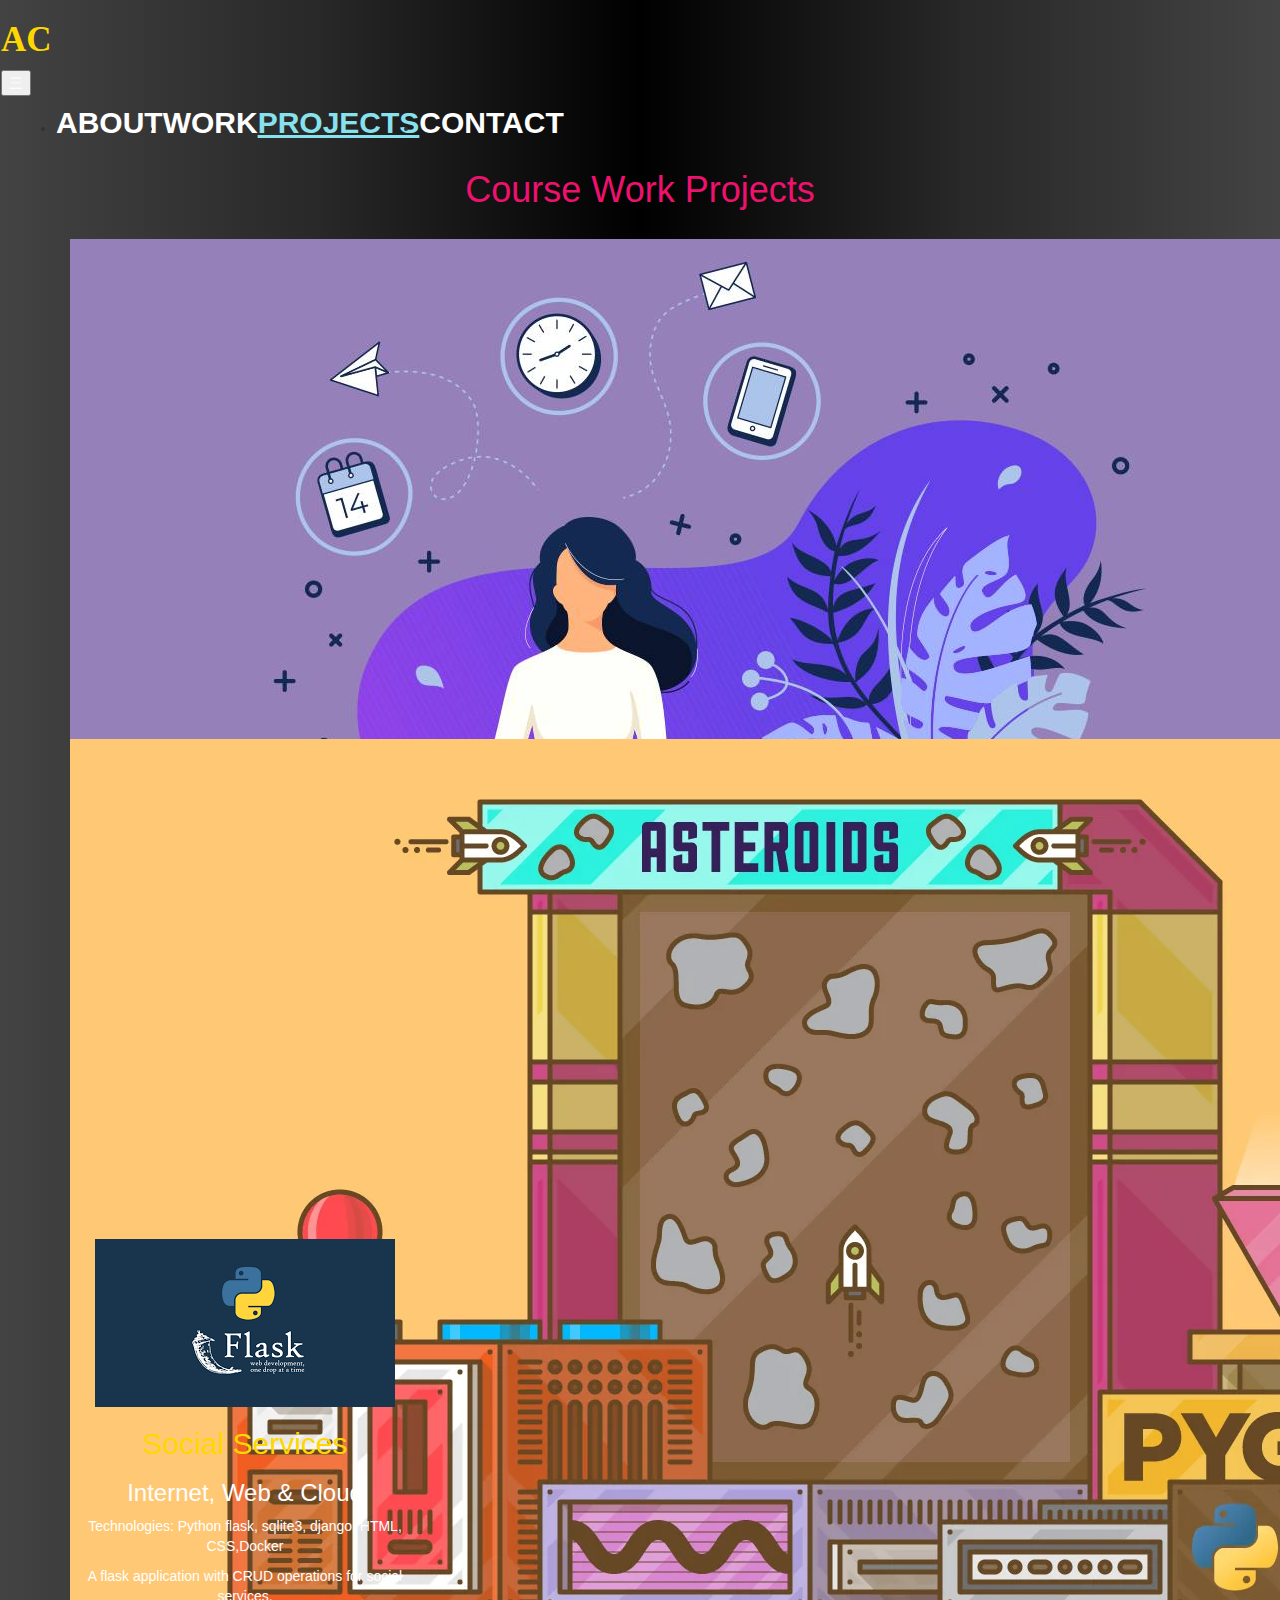
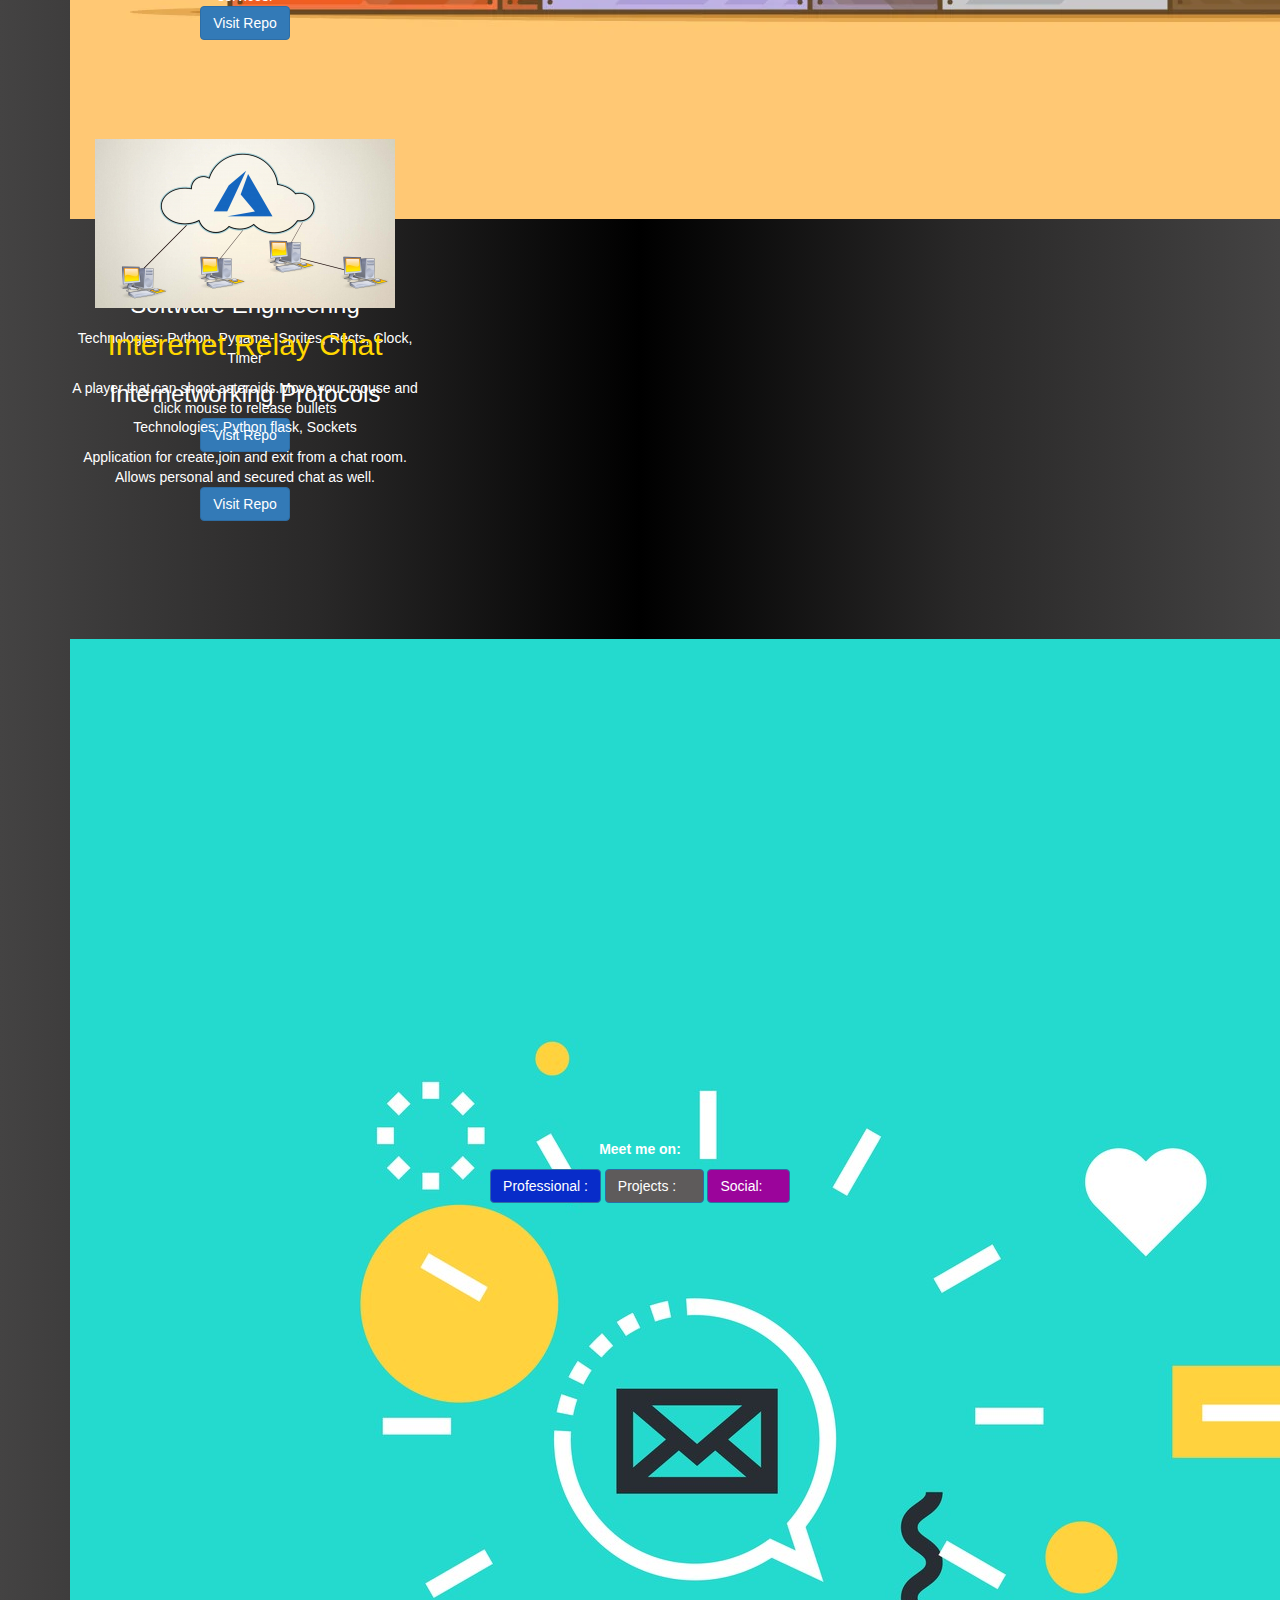
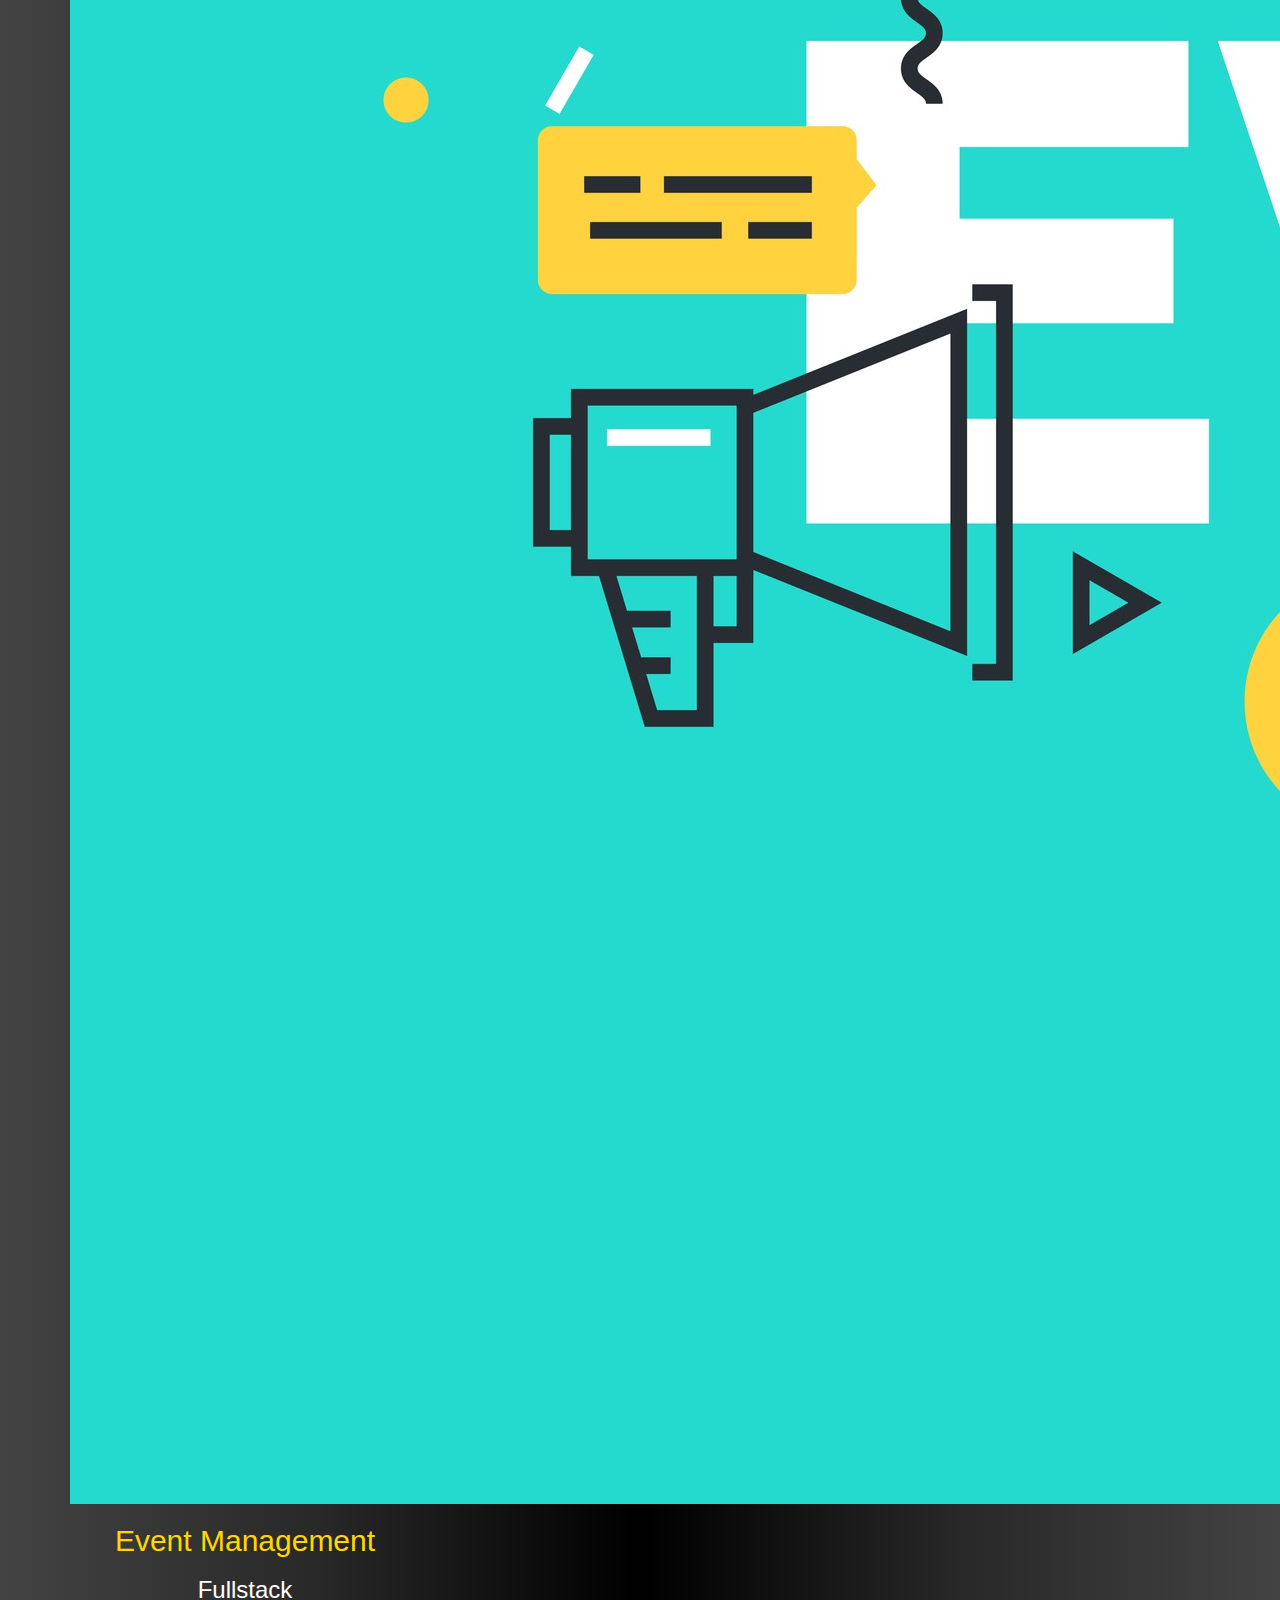
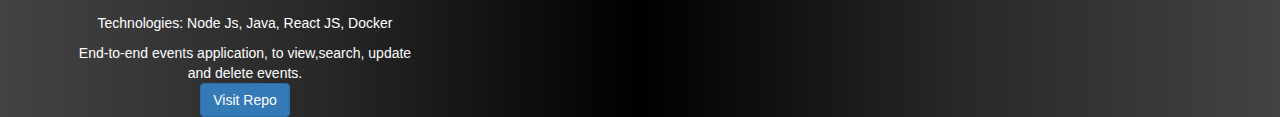
<file: html/projects.html>
<!DOCTYPE html>
<html lang="en">
  <head>
    <meta charset="UTF-8" />
    <meta http-equiv="X-UA-Compatible" content="IE=edge" />
    <meta name="viewport" content="width=device-width, initial-scale=1.0" />
    <title>Akhila chiluveru</title>
    <link
      href="https://cdn.jsdelivr.net/npm/bootstrap@5.0.2/dist/css/bootstrap.min.css"
      rel="stylesheet"
      integrity="sha384-EVSTQN3/azprG1Anm3QDgpJLIm9Nao0Yz1ztcQTwFspd3yD65VohhpuuCOmLASjC"
      crossorigin="anonymous"
    />
    <script src="https://code.jquery.com/jquery-2.2.4.min.js"></script>
    <script src="https://maxcdn.bootstrapcdn.com/bootstrap/3.3.6/js/bootstrap.min.js"></script>
    <link
      href="https://maxcdn.bootstrapcdn.com/bootstrap/3.3.6/css/bootstrap.min.css"
      rel="stylesheet"
    />
    <link
      rel="stylesheet"
      href="https://cdnjs.cloudflare.com/ajax/libs/font-awesome/4.7.0/css/font-awesome.min.css"
    />
    <script
      src="https://cdn.jsdelivr.net/npm/bootstrap@5.0.2/dist/js/bootstrap.min.js"
      integrity="sha384-cVKIPhGWiC2Al4u+LWgxfKTRIcfu0JTxR+EQDz/bgldoEyl4H0zUF0QKbrJ0EcQF"
      crossorigin="anonymous"
    ></script>
    <link
      rel="stylesheet"
      href="https://use.fontawesome.com/releases/v5.3.1/css/all.css"
      integrity="sha384-mzrmE5qonljUremFsqc01SB46JvROS7bZs3IO2EmfFsd15uHvIt+Y8vEf7N7fWAU"
      crossorigin="anonymous"
    />
    <link rel="stylesheet" href="../css/index.css" />
    <script defer src="../scripts/index.js"></script>
  </head>
  <body>
    <main>
      <div>
        <nav class="navbar navbar-expand-md navbar mb-3">
          <div class="container-md">
            <h3 class="initials border border-2 p-3">AC</h3>
            <button
              class="navbar-toggler collapsed bg-dark"
              type="button"
              data-bs-toggle="collapse"
              data-bs-target="#collapsingNavbarMd"
              aria-controls="collapsingNavbarMd"
              aria-expanded="false"
            >
              <span class="navbar-toggler-icon text-center">三</span>
            </button>
            <div
              class="navbar-collapse collapse justify-content-around"
              id="collapsingNavbarMd"
            >
              <ul class="navbar-nav text-center nav-list">
                <li class="nav-item p-2">
                  <a href="../index.html" class="nav-link"
                    ><h4 class="my-menu-item">ABOUT</h4>
                  </a>
                </li>
                <li class="nav-item p-2">
                  <a href="works.html" class="nav-link"
                    ><h4 class="my-menu-item">WORK</h4></a
                  >
                </li>
                <li class="nav-item p-2">
                  <a href="projects.html" class="nav-link"
                    ><h4 class="my-menu-item myactive">PROJECTS</h4>
                  </a>
                </li>
                <li class="nav-item p-2">
                  <a href="contact.html" class="nav-link"
                    ><h4 class="my-menu-item">CONTACT</h4></a
                  >
                </li>
              </ul>
            </div>
          </div>
        </nav>
      </div>
      <!--Code here-->
      <h1 class="pinktext mt-5 text-center">Course Work Projects</h1>
      <br />

      <div
        class="container mx-auto my-auto d-flex flex-wrap text-center flex-row justify-content-center"
      >
        <div class="card bg-dark border rounded m-5 myprojects">
          <img
            class="card-img-top"
            src="../images/stress.jpg"
            alt="Stress Relief"
          />
          <div class="card-body">
            <h2 class="card-title goldtext">Stress Relief</h2>
            <h3>Frontend Web Development</h3>
            <p class="card-text">
              <span> Technologies: React JS, HTML, CSS, Bootstrap </span>
            </p>
            <div class="whitetext">
              This application displays- joke,quote,news,events etc that can
              give insights, motivation or a smile.
            </div>
            <a
              href="https://stressfree.netlify.app/"
              class="btn btn-primary p-3 m-3"
              >Visit Site</a
            >
          </div>
        </div>

        <div class="card bg-dark border rounded m-5 myprojects">
          <img
            class="card-img-top"
            src="../images/shooter.webp"
            alt="shooter"
          />
          <div class="card-body">
            <h2 class="card-title goldtext">Shooter</h2>
            <h3>Software Engineering</h3>
            <p class="card-text">
              <span>
                Technologies: Python, Pygame- Sprites, Rects, Clock, Timer
              </span>
            </p>
            <div class="whitetext">
              A player that can shoot asteroids.Move your mouse and click mouse
              to release bullets
            </div>
            <a
              href="https://github.com/AkhilaChiluveru/PracticeSEPygame"
              class="btn btn-primary p-3 m-3"
              >Visit Repo</a
            >
          </div>
        </div>

        <div class="card bg-dark border rounded m-5 myprojects">
          <img
            class="card-img-top"
            src="../images/python.png"
            alt="Social Services"
          />
          <div class="card-body">
            <h2 class="card-title goldtext">Social Services</h2>
            <h3>Internet, Web & Cloud</h3>
            <p class="card-text">
              <span>
                Technologies: Python flask, sqlite3, django, HTML, CSS,Docker
              </span>
            </p>
            <div class="whitetext">
              A flask application with CRUD operations for social services.
            </div>
            <a
              href="https://github.com/AkhilaChiluveru/SocialServices-IWC"
              class="btn btn-primary p-3 m-3"
              >Visit Repo</a
            >
          </div>
        </div>

        <div class="card bg-dark border rounded m-5 myprojects">
          <img class="card-img-top" src="../images/irc.jpg" alt="Relay Chat" />
          <div class="card-body">
            <h2 class="card-title goldtext">Interenet Relay Chat</h2>
            <h3>Internetworking Protocols</h3>
            <p class="card-text">
              <span> Technologies: Python flask, Sockets </span>
            </p>
            <div class="whitetext">
              Application for create,join and exit from a chat room. Allows
              personal and secured chat as well.
            </div>
            <a
              href="https://github.com/AkhilaChiluveru/IP_Project"
              class="btn btn-primary siteButton p-3 m-3"
              >Visit Repo</a
            >
          </div>
        </div>
        <div class="card bg-dark border rounded m-5 myprojects">
          <img class="card-img-top" src="../images/events.jpeg" alt="events" />
          <div class="card-body">
            <h2 class="card-title goldtext">Event Management</h2>
            <h3>Fullstack</h3>
            <p class="card-text">
              <span> Technologies: Node Js, Java, React JS, Docker</span>
            </p>
            <div class="whitetext">
              End-to-end events application, to view,search, update and delete
              events.
            </div>
            <a
              href="https://github.com/AkhilaChiluveru/EventsFullstack/tree/main/eventsite"
              class="btn btn-primary siteButton p-3 m-3"
              >Visit Repo</a
            >
          </div>
        </div>
      </div>
      <button
        class="text-center"
        onclick="topFunction()"
        id="toTop"
        title="Go to top"
      >
        ↑
      </button>
    </main>
    <!-- Footer -->
    <footer class="text-center">
      <div class="container my-5">
        <section class="justify-content-center">
          <p><strong>Meet me on: </strong></p>

          <a
            class="btn btn-primary btn-floating m-1"
            style="background-color: #082cc9"
            href="https://www.linkedin.com/in/akhila-chiluveru/"
            role="button"
            >Professional : <i class="fab fa-linkedin-in"></i>
          </a>

          <a
            class="btn btn-primary btn-floating m-1"
            style="background-color: #5e5b5b"
            href="https://github.com/AkhilaChiluveru"
            role="button"
          >
            Projects : <i class="fab fa-github"></i
          ></a>
          <a
            class="btn btn-primary btn-floating m-1"
            style="background-color: #9b049b"
            href="https://www.instagram.com/art_by_akhila/"
            role="button"
          >
            Social: <i class="fab fa-instagram"></i
          ></a>
        </section>
      </div>
    </footer>
  </body>
</html>
</file>
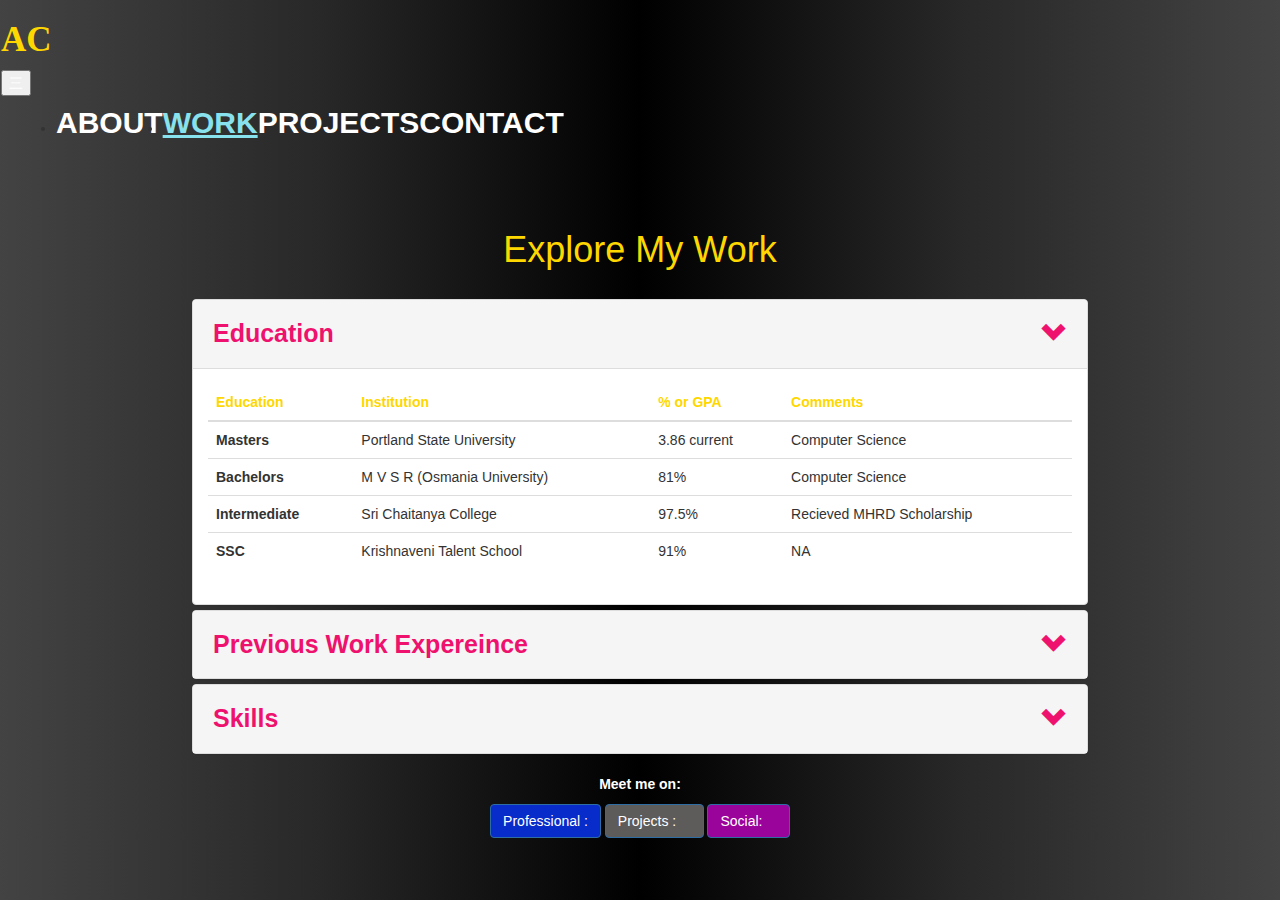
<file: html/works.html>
<!DOCTYPE html>
<html lang="en">
  <head>
    <meta charset="UTF-8" />
    <meta http-equiv="X-UA-Compatible" content="IE=edge" />
    <meta name="viewport" content="width=device-width, initial-scale=1.0" />
    <title>Akhila chiluveru</title>
    <link
      href="https://cdn.jsdelivr.net/npm/bootstrap@5.0.2/dist/css/bootstrap.min.css"
      rel="stylesheet"
      integrity="sha384-EVSTQN3/azprG1Anm3QDgpJLIm9Nao0Yz1ztcQTwFspd3yD65VohhpuuCOmLASjC"
      crossorigin="anonymous"
    />
    <script src="https://code.jquery.com/jquery-2.2.4.min.js"></script>
    <script src="https://maxcdn.bootstrapcdn.com/bootstrap/3.3.6/js/bootstrap.min.js"></script>
    <link
      href="https://maxcdn.bootstrapcdn.com/bootstrap/3.3.6/css/bootstrap.min.css"
      rel="stylesheet"
    />
    <link
      rel="stylesheet"
      href="https://cdnjs.cloudflare.com/ajax/libs/font-awesome/4.7.0/css/font-awesome.min.css"
    />
    <script
      src="https://cdn.jsdelivr.net/npm/bootstrap@5.0.2/dist/js/bootstrap.min.js"
      integrity="sha384-cVKIPhGWiC2Al4u+LWgxfKTRIcfu0JTxR+EQDz/bgldoEyl4H0zUF0QKbrJ0EcQF"
      crossorigin="anonymous"
    ></script>
    <link
      rel="stylesheet"
      href="https://use.fontawesome.com/releases/v5.3.1/css/all.css"
      integrity="sha384-mzrmE5qonljUremFsqc01SB46JvROS7bZs3IO2EmfFsd15uHvIt+Y8vEf7N7fWAU"
      crossorigin="anonymous"
    />
    <link rel="stylesheet" href="../css/index.css" />
  </head>

  <body>
    <main>
      <div>
        <nav class="navbar navbar-expand-md navbar">
          <div class="container-md">
            <h3 class="initials border border-2 p-3">AC</h3>
            <button
              class="navbar-toggler collapsed bg-dark"
              type="button"
              data-bs-toggle="collapse"
              data-bs-target="#collapsingNavbarMd"
              aria-controls="collapsingNavbarMd"
              aria-expanded="false"
            >
              <span class="navbar-toggler-icon text-center">三</span>
            </button>
            <div
              class="navbar-collapse collapse justify-content-around"
              id="collapsingNavbarMd"
            >
              <ul class="navbar-nav text-center nav-list">
                <li class="nav-item p-2">
                  <a href="../index.html" class="nav-link"
                    ><h4 class="my-menu-item">ABOUT</h4>
                  </a>
                </li>
                <li class="nav-item p-2">
                  <a href="#works" class="nav-link"
                    ><h4 class="my-menu-item myactive">WORK</h4></a
                  >
                </li>
                <li class="nav-item p-2">
                  <a href="projects.html" class="nav-link"
                    ><h4 class="my-menu-item">PROJECTS</h4>
                  </a>
                </li>
                <li class="nav-item p-2">
                  <a href="contact.html" class="nav-link"
                    ><h4 class="my-menu-item">CONTACT</h4></a
                  >
                </li>
              </ul>
            </div>
          </div>
        </nav>
      </div>
      <br />
      <br />
      <!--code-->
      <h1 class="text-center p-3 goldtext">Explore My Work</h1>
      <br />
      <div class="wrapper center-block" id="works">
        <div
          class="panel-group"
          id="accordion"
          role="tablist"
          aria-multiselectable="true"
        >
          <div class="panel panel-default bg-dark">
            <div class="panel-heading active" role="tab" id="education">
              <h2 class="panel-title bg-dark">
                <a
                  role="button"
                  data-toggle="collapse"
                  data-parent="#accordion"
                  href="#collapseone"
                  aria-expanded="true"
                  aria-controls="education"
                >
                  Education
                </a>
              </h2>
            </div>
            <div
              id="collapseone"
              class="panel-collapse collapse in"
              role="tabpanel"
              aria-labelledby="education"
            >
              <div class="panel-body">
                <table class="table table-sm table-dark">
                  <thead>
                    <tr class="goldtext">
                      <th scope="col">Education</th>
                      <th scope="col">Institution</th>
                      <th scope="col">% or GPA</th>
                      <th scope="col">Comments</th>
                    </tr>
                  </thead>
                  <tbody>
                    <tr>
                      <th scope="row">Masters</th>
                      <td>Portland State University</td>
                      <td>3.86 current</td>
                      <td>Computer Science</td>
                    </tr>
                    <tr>
                      <th scope="row">Bachelors</th>
                      <td>M V S R (Osmania University)</td>
                      <td>81%</td>
                      <td>Computer Science</td>
                    </tr>
                    <tr>
                      <th scope="row">Intermediate</th>
                      <td>Sri Chaitanya College</td>
                      <td>97.5%</td>
                      <td>Recieved MHRD Scholarship</td>
                    </tr>
                    <tr>
                      <th scope="row">SSC</th>
                      <td>Krishnaveni Talent School</td>
                      <td>91%</td>
                      <td>NA</td>
                    </tr>
                  </tbody>
                </table>
              </div>
            </div>
          </div>
          <div class="panel panel-default bg-dark">
            <div class="panel-heading" role="tab" id="work">
              <h2 class="panel-title bg-dark">
                <a
                  class="collapsed"
                  role="button"
                  data-toggle="collapse"
                  data-parent="#accordion"
                  href="#collapseTwo"
                  aria-expanded="false"
                  aria-controls="collapseTwo"
                >
                  Previous Work Expereince
                </a>
              </h2>
            </div>
            <div
              id="collapseTwo"
              class="panel-collapse collapse"
              role="tabpanel"
              aria-labelledby="work"
            >
              <div class="panel-body">
                <table class="table table-sm table-dark">
                  <thead>
                    <tr class="goldtext">
                      <th scope="col">ADP <br />(Retirement Services)</th>
                      <th scope="col">Member Technical (Aug2020-June 2021)</th>
                    </tr>
                  </thead>
                  <tbody>
                    <tr>
                      <th scope="row">Roles&Responsibilities</th>
                      <td>
                        <ul>
                          <li>
                            Worked as an Automated Quality Analyst and verified
                            critical functional requirements of our client and
                            tested all environments including production within
                            the scheduled time.
                          </li>
                          <li>
                            Experienced in Sprint planning, Refinements,
                            Presentation of demos, Retrospectives.
                          </li>
                          <li>
                            Performed API testing using SoapUI to reduce manual
                            time
                          </li>
                          <li>
                            Validated various kinds of ads on various pages and
                            monitored each of its performances and analyzed
                            using splunk. Created reports and presented them
                            during scrum calls and worked on the input received.
                          </li>
                        </ul>
                      </td>
                    </tr>
                    <tr>
                      <th scope="row">Technical stack</th>
                      <td>
                        Jira, Jenkins, Splunk, MySQL, Selenium WebDriver, Soap
                        UI, Eclipse, Java.
                      </td>
                    </tr>
                  </tbody>
                </table>
                <table class="table table-sm table-dark">
                  <thead>
                    <tr class="goldtext">
                      <th scope="col">
                        Accenture <br />(Simba- Markel Corporation)
                      </th>
                      <th scope="col">
                        Software Developer (Nov 2017- Jun 2020)
                      </th>
                    </tr>
                  </thead>
                  <tbody>
                    <tr>
                      <th scope="row">Roles&Responsibilities</th>
                      <td>
                        <ul>
                          <li>
                            Successfully developed Renewal flow of insurance
                            policies as a critical resource using database
                            procedures, cursors, and functions and groovy on
                            grails.
                          </li>
                          <li>
                            Worked for production support with only me being the
                            developer in the team -debugged multiple issues and
                            errors of clients and resolved in the stipulated
                            amount of time.
                          </li>
                          <li>
                            Implemented Automation scripts for multiple
                            Insurance Policies using Selenium Web driver, Java.
                            Extensively automated regression phase by developing
                            over 250 test cases.
                          </li>
                          <li>
                            Worked in a highly Agile environment and was
                            responsible for the daily update by attending Sprint
                            meetings
                          </li>
                        </ul>
                      </td>
                    </tr>
                    <tr>
                      <th scope="row">Achievements</th>
                      <td>
                        <ul>
                          <li>
                            Saved 20% time and cost of testing by automation
                            using Selenium WebDriver.
                          </li>
                          <li>
                            Increased productivity by 20% by effectively
                            creating renewal flow.
                          </li>
                          <li>
                            Received client satisfaction for the robust quality
                            of development and effective Automation testing
                          </li>
                        </ul>
                      </td>
                    </tr>
                  </tbody>
                </table>
                <table class="table table-sm table-dark">
                  <thead>
                    <tr class="goldtext">
                      <th scope="col">
                        Accenture <br />(Workbench - Markel Corporation )
                      </th>
                      <th scope="col">Quality Analyst (Nov 2017- Jun 2020)</th>
                    </tr>
                  </thead>
                  <tbody>
                    <tr>
                      <th scope="row">Roles&Responsibilities</th>
                      <td>
                        <ul>
                          <li>
                            Written, Analyzed and Executed 630 test cases for
                            web-based application called Workbench.
                          </li>
                          <li>
                            Designed test scenarios and participated in overall
                            testing for conversion of desktop application to new
                            web application system.
                          </li>
                          <li>
                            Identified& developed automation scripts covering
                            435 test cases using Microsoft Visual Studio,C#.
                          </li>
                          <li>
                            Maintained the Selenium automation code in Code
                            Repository tools like GitHub.
                          </li>
                        </ul>
                      </td>
                    </tr>
                    <tr>
                      <th scope="row">Achievements</th>
                      <td>
                        <ul>
                          <li>
                            Saved 40% time and cost of testing by automation
                            scripts for documentgeneration.
                          </li>
                          <li>
                            • Rewarded as ‘Distinct Achiever’ for best
                            performance.
                          </li>
                        </ul>
                      </td>
                    </tr>
                  </tbody>
                </table>
              </div>
            </div>
          </div>
          <div class="panel panel-default bg-dark">
            <div class="panel-heading" role="tab" id="skills">
              <h2 class="panel-title bg-dark">
                <a
                  class="collapsed"
                  role="button"
                  data-toggle="collapse"
                  data-parent="#accordion"
                  href="#collapseThree"
                  aria-expanded="false"
                  aria-controls="collapseThree"
                >
                  Skills
                </a>
              </h2>
            </div>
            <div
              id="collapseThree"
              class="panel-collapse collapse"
              role="tabpanel"
              aria-labelledby="skills"
            >
              <div class="panel-body">
                <div class="border border-2 p-2 m-2">
                  <h3 class="goldtext">Technology</h3>
                  <p>
                    C, C++, Java,Python, Javascript, HTML, CSS, Goovy on grails,
                    React JS , docker, Kubernetes
                  </p>
                </div>
                <div class="border border-2 p-2 m-2">
                  <h3 class="goldtext">Operating system</h3>
                  <p>Windows, Linux -Ubuntu , Mac OS</p>
                </div>
                <div class="border border-2 p-2 m-2">
                  <h3 class="goldtext">Databases</h3>
                  <p>MySQL, PostgreSQL</p>
                </div>
                <div class="border border-2 p-2 m-2">
                  <h3 class="goldtext">Management Tool</h3>
                  <p>Code - GitHub Flow, Tortoise SVN</p>
                  <p>Code Review - GitHub Flow, FishEye</p>
                  <p>Code Control - Jenkins, Bamboo</p>
                </div>
                <div class="border border-2 p-2 m-2">
                  <h3 class="goldtext">Selenium</h3>
                  <p>Selenium IDE, Selenium Web Driver, TestNG, POM, Actions</p>
                </div>
                <div class="border border-2 p-2 m-2">
                  <h3 class="goldtext">Cloud</h3>
                  <p>
                    AWS - EC2, Dynamo DB, IAM, S3 , Cloud9,Elastic Beanstalk,
                    Lambda, Elastic Load balancers, Auto Scaling groups
                  </p>
                  <p>
                    GCP - Cloud Engine, IAM, Cloud Shell, App Engine, cloud Run
                  </p>
                </div>
              </div>
            </div>
          </div>
        </div>
      </div>
    </main>
    <!-- Footer -->
    <footer class="text-center">
      <div class="container my-5">
        <section class="justify-content-center">
          <p><strong>Meet me on: </strong></p>

          <a
            class="btn btn-primary btn-floating m-1"
            style="background-color: #082cc9"
            href="https://www.linkedin.com/in/akhila-chiluveru/"
            role="button"
            >Professional : <i class="fab fa-linkedin-in"></i>
          </a>

          <a
            class="btn btn-primary btn-floating m-1"
            style="background-color: #5e5b5b"
            href="https://github.com/AkhilaChiluveru"
            role="button"
          >
            Projects : <i class="fab fa-github"></i
          ></a>
          <a
            class="btn btn-primary btn-floating m-1"
            style="background-color: #9b049b"
            href="https://www.instagram.com/art_by_akhila/"
            role="button"
          >
            Social: <i class="fab fa-instagram"></i
          ></a>
        </section>
      </div>
    </footer>
  </body>
</html>
</file>
<file: css/index.css>
body {
  background: linear-gradient(
    to right,
    rgb(68, 67, 67),
    rgb(41, 40, 40),
    black,
    rgb(41, 40, 40),
    rgb(68, 67, 67)
  );
}

.myName {
  font-size: 50px;
  font-style: italic;
  text-align: center;
  margin-top: 20px;
}
.initials {
  color: gold;
  font-size: 35px;
  font-weight: bold;
  font-family: Apple Chancery, cursive;
  border-radius: 50%;
}
.navbar-toggler h2,
h1,
h2,
h3,
h4,
h5,
h6,
footer,
p,
span,
.introbox {
  color: white;
}
.myname {
  font-family: Apple Chancery, cursive;
  font-size: 60px;
  color: rgb(238, 17, 109);
  font-weight: bold;
}
.pinktext {
  color: #ee116d;
}
.goldtext,
.star {
  color: #ffd700;
}
.whitetext {
  color: white;
}
.boldText {
  font-weight: bold;
}
.my-menu-item {
  font-weight: bold;
  font-size: 30px;
  color: white;
  word-spacing: 20px;
}
.initials:hover,
.my-menu-item:hover,
.myprojects:hover {
  transform: scale(1.2);
}
.myactive {
  color: rgb(135, 226, 238);
  font-weight: bolder;
  text-decoration: underline;
}
.mybioFirstWord {
  font-style: italic;
  font-weight: bold;
  color: gold;
}

.introbox {
  background: rgb(37, 54, 56);
  color: white;
  font-size: 20px;
}
footer {
  height: var(--footer-height);
  bottom: 0;
  text-align: center;
}

.label-default {
  background-color: gold;
  color: black;
}

.wrapper {
  width: 70%;
}
@media (max-width: 992px) {
  .wrapper {
    width: 100%;
  }
}
.panel-heading {
  padding: 0;
  border: 0;
}
.panel-title > a,
.panel-title > a:active {
  display: block;
  padding: 20px;
  color: rgb(238, 17, 109);
  font-size: 25px;
  font-weight: bold;
  text-decoration: none;
}
.panel-heading a:before {
  font-family: "Glyphicons Halflings";
  content: "\e114";
  float: right;
  transition: all 0.5s;
}
.myprojects {
  width: 350px;
  height: 500px;
}
#toTop {
  display: none;
  position: fixed;
  bottom: 20px;
  right: 30px;
  background-color: black;
  color: white;
  border-radius: 40%;
  font-size: 40px;
  padding-bottom: 5px;
}
#toTop:hover {
  background-color: #555;
}
</file>
